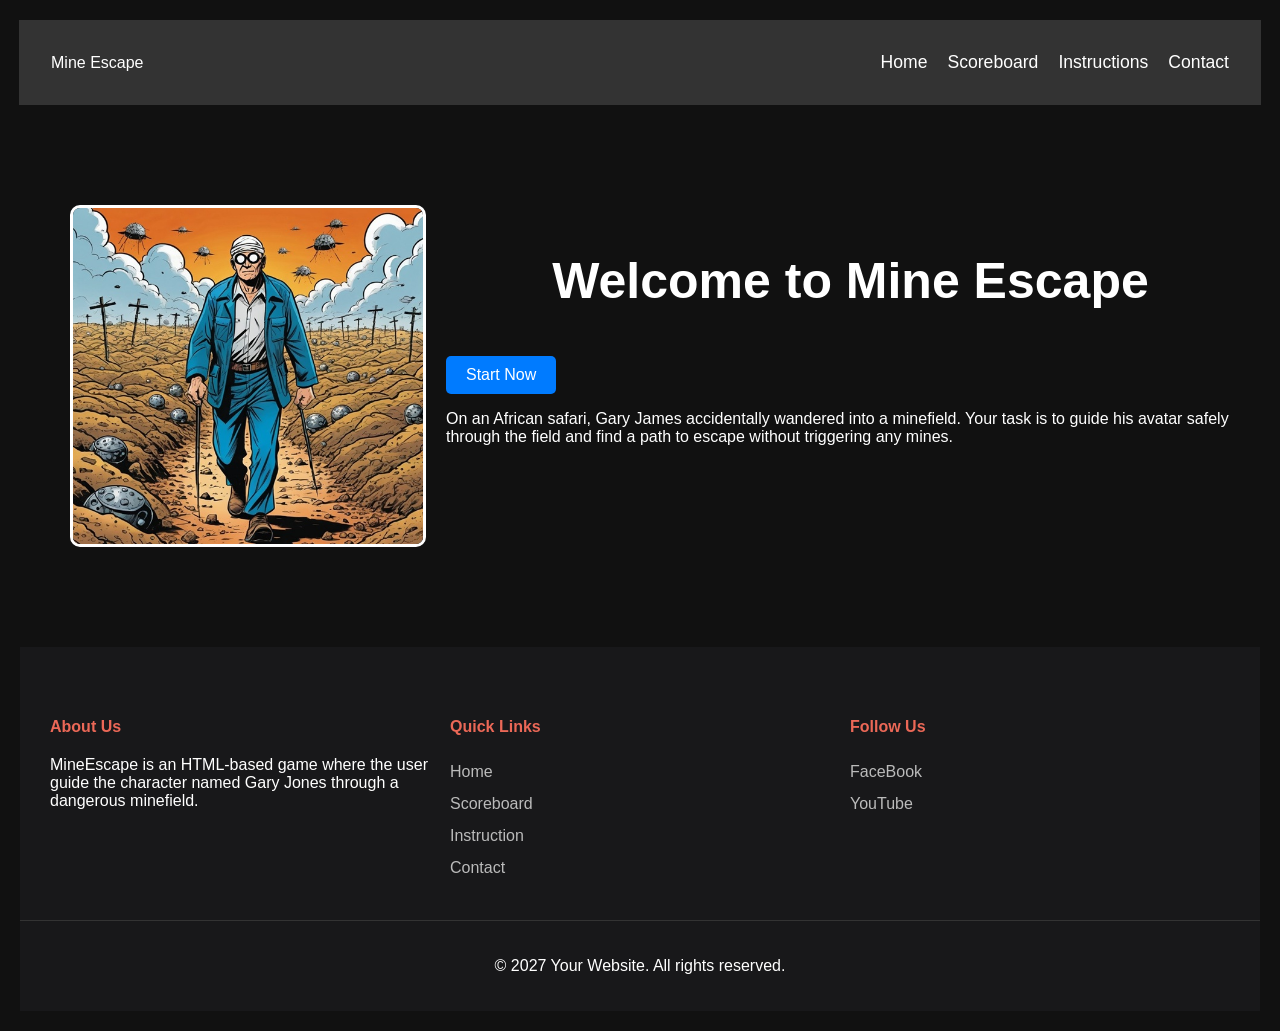
<file: index.html>
<!DOCTYPE html> 
<html>
<link rel="stylesheet" href="mineescape.css" type="text/css"/>
	<audio autoplay loop>
        <source src="audios\gintro.mp3" type="audio/mpeg">
    </audio>
    <head>
        <title>Mine Escape</title >
		<nav class="navbar">
			<div class="logo">Mine Escape</div>
				<ul class="nav-links">
					<li><a href="index.html">Home</a></li>
					<li><a href="scoreboard.html">Scoreboard</a></li>
					<li><a href="instructions.html">Instructions</a></li>
					<li><a href="contact.html">Contact</a></li>
				</ul>
		</nav>
    </head> 
	<body>
		<div class="container">
				<img src="images/game_image.jpg" />		
			<div class="text">	
			<h2 style="text-align: center;">Welcome to Mine Escape</h2>
			<a href="gameplay.html" class="button-link">Start Now</a>
			<p>On an African safari, Gary James accidentally wandered into a minefield. 
			Your task is to guide his avatar safely through the field and find a path to escape without triggering any mines.
			</p>
			</div>
       </div> 
    </body>
<footer>
  <div class="footer-container">
    <div class="footer-col">
      <h4>About Us</h4>
      <p>MineEscape is an HTML-based game where the user guide the character named Gary Jones through a dangerous minefield.</p>
    </div>
    <div class="footer-col">
      <h4>Quick Links</h4>
      <ul>
        <li><a href="index.html">Home</a></li>
        <li><a href="scoreboard.html">Scoreboard</a></li>
        <li><a href="instructions.html">Instruction</a></li>
		<li><a href="contact.html">Contact</a></li>
      </ul>
    </div>
    <div class="footer-col">
      <h4>Follow Us</h4>
      <div class="socials">
	  <ul>
        <li><a href="https://www.facebook.com/gavin.samuel.5">FaceBook</a><li>
        <li><a href="https://www.youtube.com/@garvinsamuel2991">YouTube</a><li>
		<ul>
      </div>
    </div>
  </div>
  <div class="footer-bottom">
    <p>&copy; 2027 Your Website. All rights reserved.</p>
  </div>
</footer>
</html>
</file>
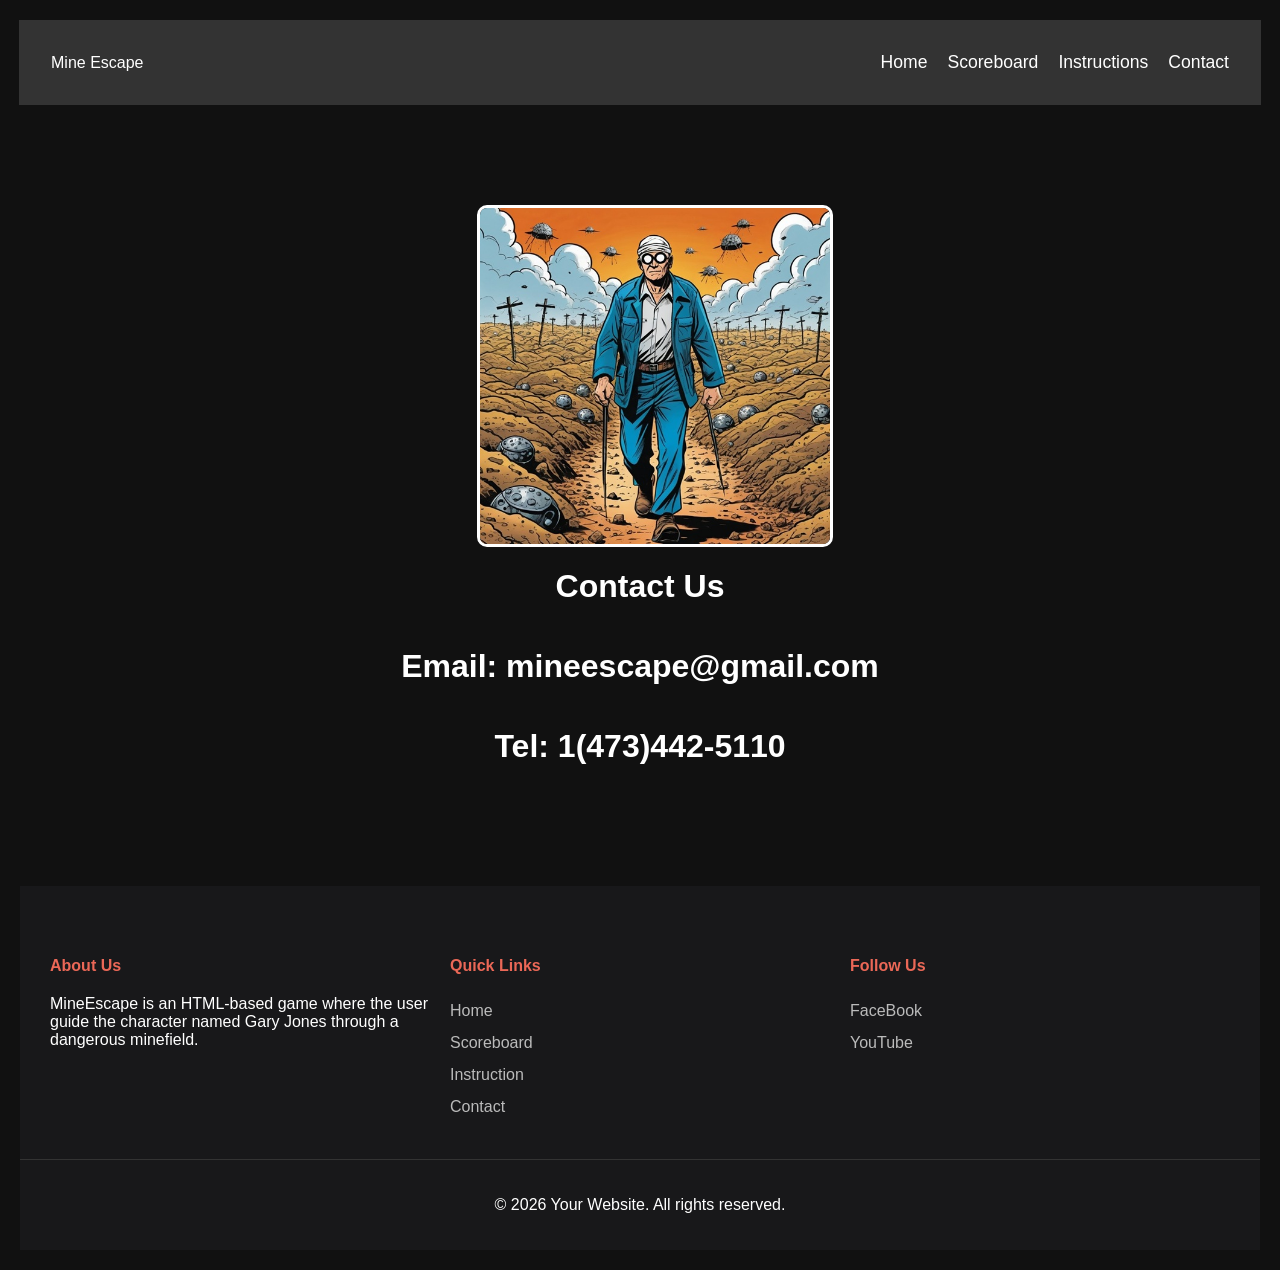
<file: contact.html>
<!DOCTYPE html> 
<html>
<link rel="stylesheet" href="mineescape.css" type="text/css"/>
	<audio autoplay loop>
        <source src="audios\gintro.mp3" type="audio/mpeg">
    </audio>
    <head>
        <title>Mine Escape</title >
		<nav class="navbar">
			<div class="logo">Mine Escape</div>
				<ul class="nav-links">
					<li><a href="index.html">Home</a></li>
					<li><a href="scoreboard.html">Scoreboard</a></li>
					<li><a href="instructions.html">Instructions</a></li>
					<li><a href="contact.html">Contact</a></li>
				</ul>
		</nav>
    </head> 
    <body>
	<img src="images/game_image.jpg" /> 
        <h1 style="text-align: center;">Contact Us</h1>
		<h1 style="text-align: center;">Email: mineescape@gmail.com</h1>
			<h1 style="text-align: center;">Tel: 1(473)442-5110</h1>       
        
    </body>
<footer>
  <div class="footer-container">
    <div class="footer-col">
      <h4>About Us</h4>
      <p>MineEscape is an HTML-based game where the user guide the character named Gary Jones through a dangerous minefield.</p>
    </div>
    <div class="footer-col">
      <h4>Quick Links</h4>
      <ul>
        <li><a href="index.html">Home</a></li>
        <li><a href="scoreboard.html">Scoreboard</a></li>
        <li><a href="instructions.html">Instruction</a></li>
		<li><a href="contact.html">Contact</a></li>
      </ul>
    </div>
    <div class="footer-col">
      <h4>Follow Us</h4>
      <div class="socials">
	  <ul>
        <li><a href="https://www.facebook.com/gavin.samuel.5">FaceBook</a><li>
        <li><a href="https://www.youtube.com/@garvinsamuel2991">YouTube</a><li>
		<ul>
      </div>
    </div>
  </div>
  <div class="footer-bottom">
    <p>&copy; 2026 Your Website. All rights reserved.</p>
  </div>
</footer>
</html>
</file>
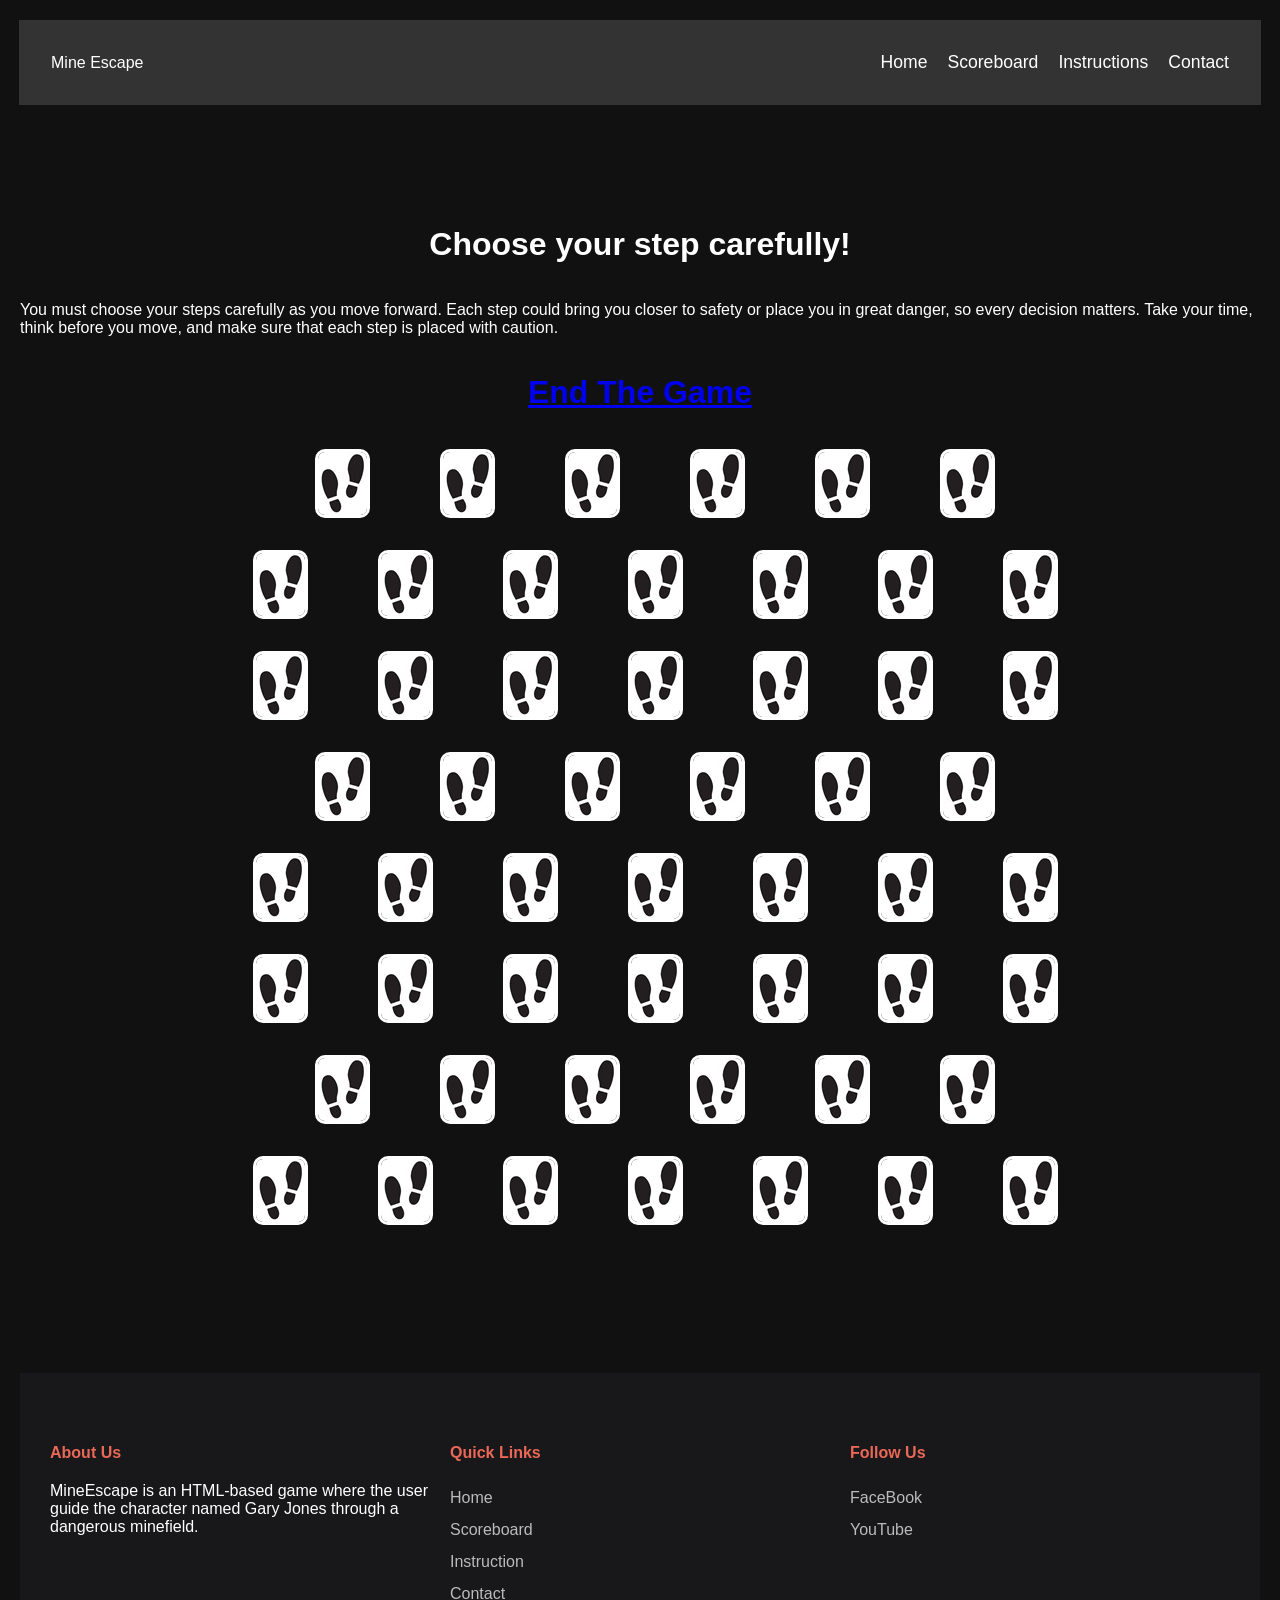
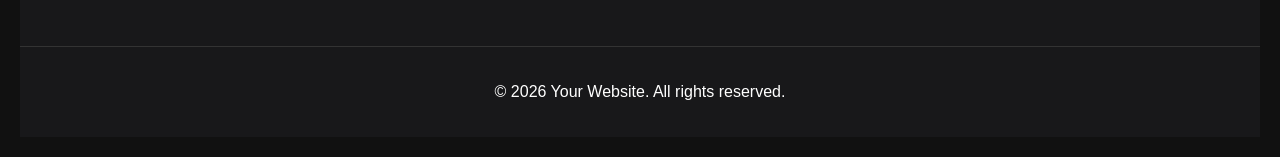
<file: gameplay.html>
<!DOCTYPE html> 
<html>
<link rel="stylesheet" href="mineescape.css" type="text/css"/>
	<audio autoplay loop>
        <source src="audios\mgp.mp3" type="audio/mpeg">
    </audio>
    <head>
        <title>Mine Escape</title >
		<nav class="navbar">
			<div class="logo">Mine Escape</div>
				<ul class="nav-links">
					<li><a href="index.html">Home</a></li>
					<li><a href="scoreboard.html">Scoreboard</a></li>
					<li><a href="instructions.html">Instructions</a></li>
					<li><a href="contact.html">Contact</a></li>
				</ul>
		</nav>
    </head> 
    <body>
        <h1 style="text-align: center;">Choose your step carefully!</h1>
		<p>You must choose your steps carefully as you move forward. Each step could bring you closer to safety or place you in great danger, so every decision matters. Take your time, think before you move, and make sure that each step is placed with caution.</p>
		<H1 style="text-align: left;"><a href="index.html">End The Game</a></H1>
        <p>
		<a href="landmine.html"><img src="images/se/1.jpg"/></a>
		
		<a href="landmine.html"><img src="images/se/1.jpg"/></a>
	
		<a href="escape.html"><img src="images/se/1.jpg"/></a>
		
		<a href="landmine.html"><img src="images/se/1.jpg"/></a>
		
		<a href="safepath.html"><img src="images/se/1.jpg"/></a>
		
		<a href="safepath.html"><img src="images/se/1.jpg"/></a>
		</p><p>
		<a href="landmine.html"><img src="images/se/1.jpg"/></a>
		
		<a href="safepath.html"><img src="images/se/1.jpg"/></a>
		
		<a href="landmine.html"><img src="images/se/1.jpg"/></a>
		
		<a href="safepath.html"><img src="images/se/1.jpg"/></a>
		
		<a href="landmine.html"><img src="images/se/1.jpg"/></a>
		
		<a href="landmine.html"><img src="images/se/1.jpg"/></a>
		
		
		<a href="safepath.html"><img src="images/se/1.jpg"/></a>
		</p><p>
		<a href="landmine.html"><img src="images/se/1.jpg"/></a>
		
		<a href="safepath.html"><img src="images/se/1.jpg"/></a>
		
		<a href="escape.html"><img src="images/se/1.jpg"/></a>
		
		<a href="landmine.html"><img src="images/se/1.jpg"/></a>
		
		<a href="landmine.html"><img src="images/se/1.jpg"/></a>
		
		<a href="safepath.html"><img src="images/se/1.jpg"/></a>
		
		<a href="landmine.html"><img src="images/se/1.jpg"/></a>
		</p><p>
		<a href="safepath.html"><img src="images/se/1.jpg"/></a>
		
		<a href="landmine.html"><img src="images/se/1.jpg"/></a>
	
		<a href="landmine.html"><img src="images/se/1.jpg"/></a>
		
		<a href="safepath.html"><img src="images/se/1.jpg"/></a>
		
		
		<a href="safepath.html"><img src="images/se/1.jpg"/></a>
		
		<a href="landmine.html"><img src="images/se/1.jpg"/></a>
		</p><p>
		<a href="landmine.html"><img src="images/se/1.jpg"/></a>
		
		<a href="safepath.html"><img src="images/se/1.jpg"/></a>
		
		<a href="landmine.html"><img src="images/se/1.jpg"/></a>
	
		<a href="escape.html"><img src="images/se/1.jpg"/></a>
		
		<a href="safepath.html"><img src="images/se/1.jpg"/></a>
		
		<a href="landmine.html"><img src="images/se/1.jpg"/></a>
		
		<a href="landmine.html"><img src="images/se/1.jpg"/></a>
		</p><p>
		<a href="landmine.html"><img src="images/se/1.jpg"/></a>
	
		<a href="safepath.html"><img src="images/se/1.jpg"/></a>
	
		<a href="landmine.html"><img src="images/se/1.jpg"/></a>
		
		
		<a href="safepath.html"><img src="images/se/1.jpg"/></a>
		
		<a href="safepath.html"><img src="images/se/1.jpg"/></a>
		
		<a href="landmine.html"><img src="images/se/1.jpg"/></a>
		
		<a href="safepath.html"><img src="images/se/1.jpg"/></a>
		</p><p>
		<a href="landmine.html"><img src="images/se/1.jpg"/></a>
		
		<a href="landmine.html"><img src="images/se/1.jpg"/></a>
	
		<a href="safepath.html"><img src="images/se/1.jpg"/></a>
		
		<a href="landmine.html"><img src="images/se/1.jpg"/></a>
		
		<a href="escape.html"><img src="images/se/1.jpg"/></a>
		
		<a href="landmine.html"><img src="images/se/1.jpg"/></a>
	</p><p>
		<a href="landmine.html"><img src="images/se/1.jpg"/></a>
		
		<a href="safepath.html"><img src="images/se/1.jpg"/></a>
		<a href="landmine.html"><img src="images/se/1.jpg"/></a>
		
		
		<a href="safepath.html"><img src="images/se/1.jpg"/></a>
		
		<a href="safepath.html"><img src="images/se/1.jpg"/></a>
		
		<a href="landmine.html"><img src="images/se/1.jpg"/></a>
		
		<a href="safepath.html"><img src="images/se/1.jpg"/></a>
		<p></P>
    </body>
<footer>
  <div class="footer-container">
    <div class="footer-col">
      <h4>About Us</h4>
      <p>MineEscape is an HTML-based game where the user guide the character named Gary Jones through a dangerous minefield.</p>
    </div>
    <div class="footer-col">
      <h4>Quick Links</h4>
      <ul>
        <li><a href="index.html">Home</a></li>
        <li><a href="scoreboard.html">Scoreboard</a></li>
        <li><a href="instructions.html">Instruction</a></li>
		<li><a href="contact.html">Contact</a></li>
      </ul>
    </div>
    <div class="footer-col">
      <h4>Follow Us</h4>
      <div class="socials">
	  <ul>
        <li><a href="https://www.facebook.com/gavin.samuel.5">FaceBook</a><li>
        <li><a href="https://www.youtube.com/@garvinsamuel2991">YouTube</a><li>
		<ul>
      </div>
    </div>
  </div>
  <div class="footer-bottom">
    <p>&copy; 2026 Your Website. All rights reserved.</p>
  </div>
</footer>
</html>
</file>
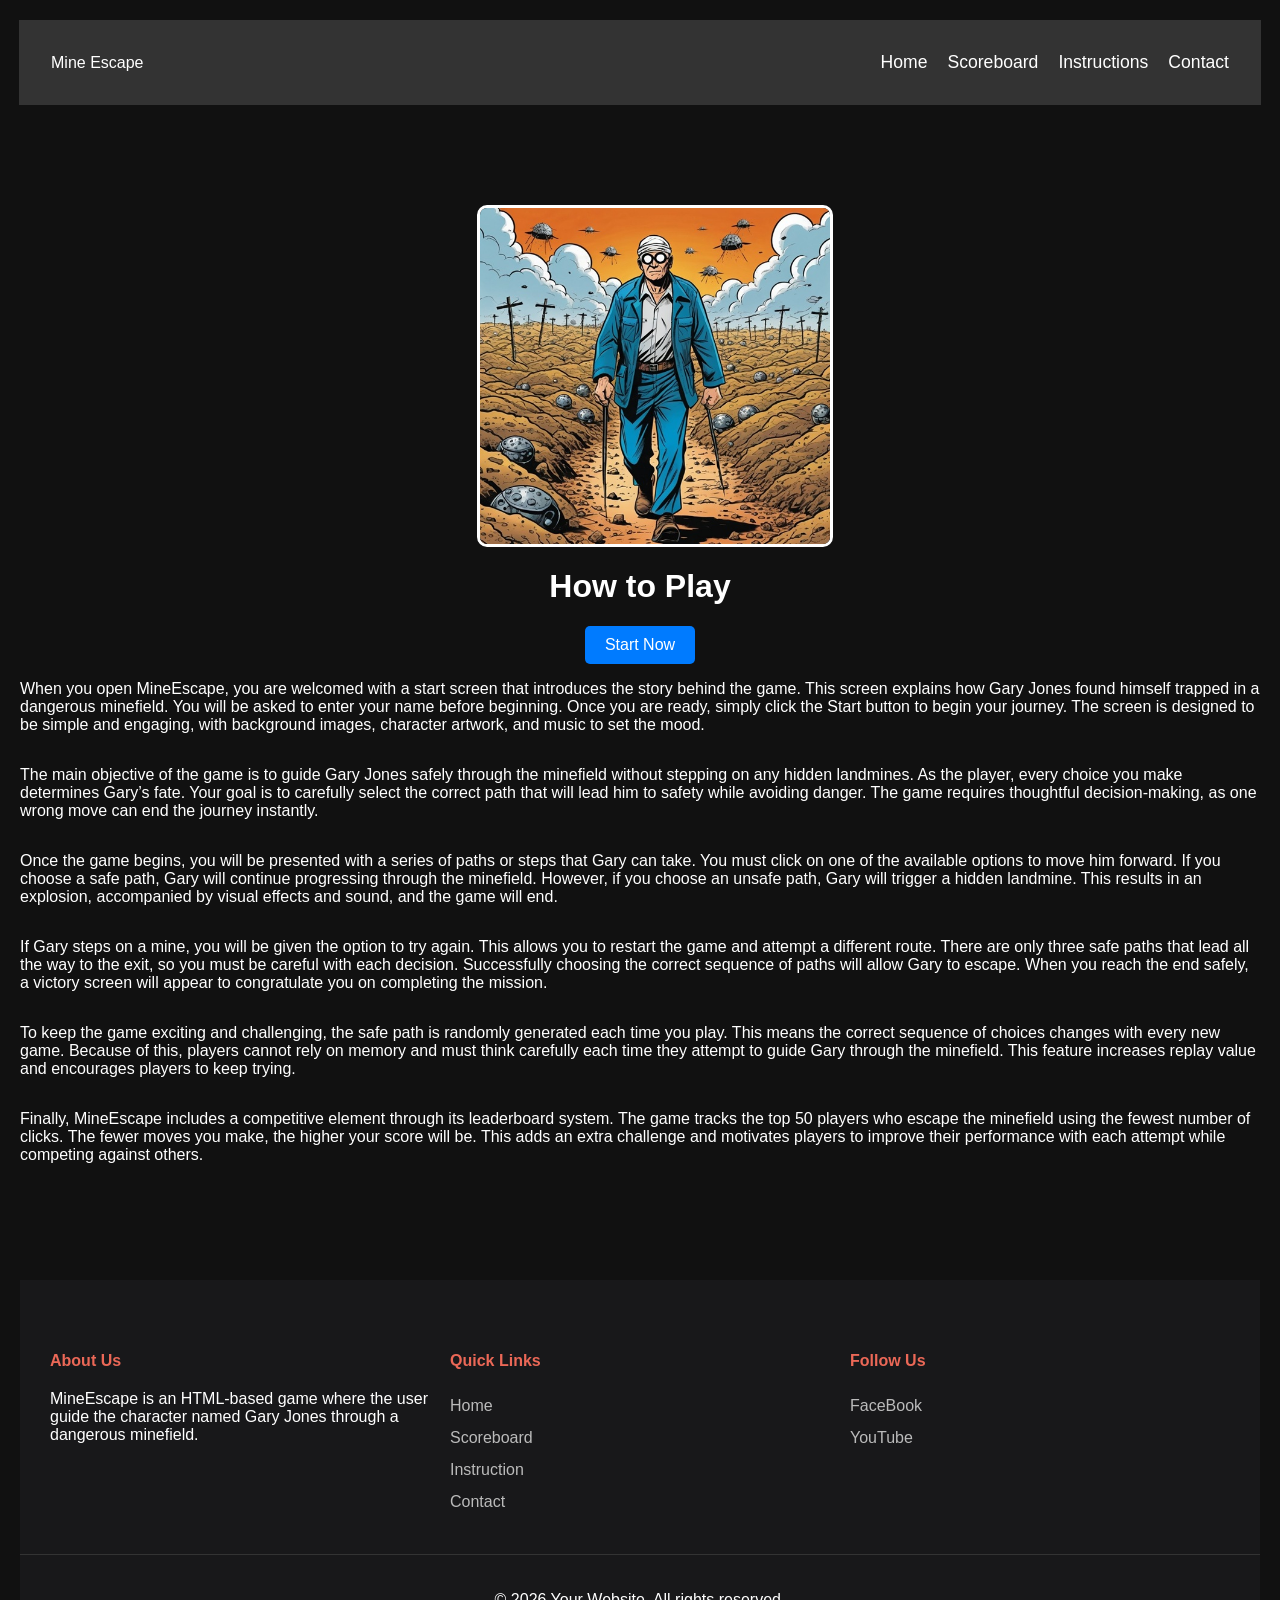
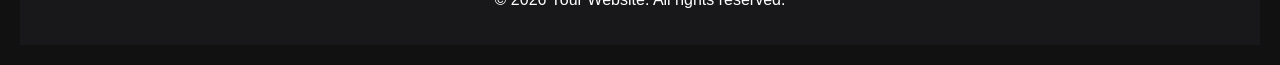
<file: instructions.html>
<!DOCTYPE html> 
<html>
<link rel="stylesheet" href="mineescape.css" type="text/css"/>
	<audio autoplay loop>
        <source src="audios\gintro.mp3" type="audio/mpeg">
    </audio>
    <head>
        <title>Mine Escape</title >
		<nav class="navbar">
			<div class="logo">Mine Escape</div>
				<ul class="nav-links">
					<li><a href="index.html">Home</a></li>
					<li><a href="scoreboard.html">Scoreboard</a></li>
					<li><a href="instructions.html">Instructions</a></li>
					<li><a href="contact.html">Contact</a></li>
				</ul>
		</nav>
    </head> 
    <body>
	<img src="images/game_image.jpg" />	

        <h1 style="text-align: center;">How to Play</h1> 
		<a href="gameplay.html" class="button-link">Start Now</a>
		<p>
		When you open MineEscape, you are welcomed with a start screen that introduces the story behind the game. 
		This screen explains how Gary Jones found himself trapped in a dangerous minefield. You will be asked to 
		enter your name before beginning. Once you are ready, simply click the Start button to begin your journey. 
		The screen is designed to be simple and engaging, with background images, character artwork, and music to set the mood.
		</p>
		<p>
		The main objective of the game is to guide Gary Jones safely through the minefield without stepping on any hidden landmines. 
		As the player, every choice you make determines Gary’s fate. Your goal is to carefully select the correct path that will lead him 
		to safety while avoiding danger. The game requires thoughtful decision-making, as one wrong move can end the journey instantly.
		</p>
		<p>
		Once the game begins, you will be presented with a series of paths or steps that Gary can take. You must click on one of the 
		available options to move him forward. If you choose a safe path, Gary will continue progressing through the minefield. However, 
		if you choose an unsafe path, Gary will trigger a hidden landmine. This results in an explosion, accompanied by visual effects and 
		sound, and the game will end.
		</p>
		<p>
		If Gary steps on a mine, you will be given the option to try again. This allows you to restart the game and attempt a different route.
		There are only three safe paths that lead all the way to the exit, so you must be careful with each decision. Successfully choosing 
		the correct sequence of paths will allow Gary to escape. When you reach the end safely, a victory screen will appear to congratulate 
		you on completing the mission.
		</p>
		<p>
		To keep the game exciting and challenging, the safe path is randomly generated each time you play. This means the correct sequence of
		choices changes with every new game. Because of this, players cannot rely on memory and must think carefully each time they attempt to 
		guide Gary through the minefield. This feature increases replay value and encourages players to keep trying.
		</p>
		<p>
		Finally, MineEscape includes a competitive element through its leaderboard system. The game tracks the top 50 players who escape the 
		minefield using the fewest number of clicks. The fewer moves you make, the higher your score will be. This adds an extra challenge and 
		motivates players to improve their performance with each attempt while competing against others.
		</p>    
    </body>
<footer>
  <div class="footer-container">
    <div class="footer-col">
      <h4>About Us</h4>
      <p>MineEscape is an HTML-based game where the user guide the character named Gary Jones through a dangerous minefield.</p>
    </div>
    <div class="footer-col">
      <h4>Quick Links</h4>
      <ul>
        <li><a href="index.html">Home</a></li>
        <li><a href="scoreboard.html">Scoreboard</a></li>
        <li><a href="instructions.html">Instruction</a></li>
		<li><a href="contact.html">Contact</a></li>
      </ul>
    </div>
    <div class="footer-col">
      <h4>Follow Us</h4>
      <div class="socials">
	  <ul>
        <li><a href="https://www.facebook.com/gavin.samuel.5">FaceBook</a><li>
        <li><a href="https://www.youtube.com/@garvinsamuel2991">YouTube</a><li>
		<ul>
      </div>
    </div>
  </div>
  <div class="footer-bottom">
    <p>&copy; 2026 Your Website. All rights reserved.</p>
  </div>
</footer>
</html>
</file>
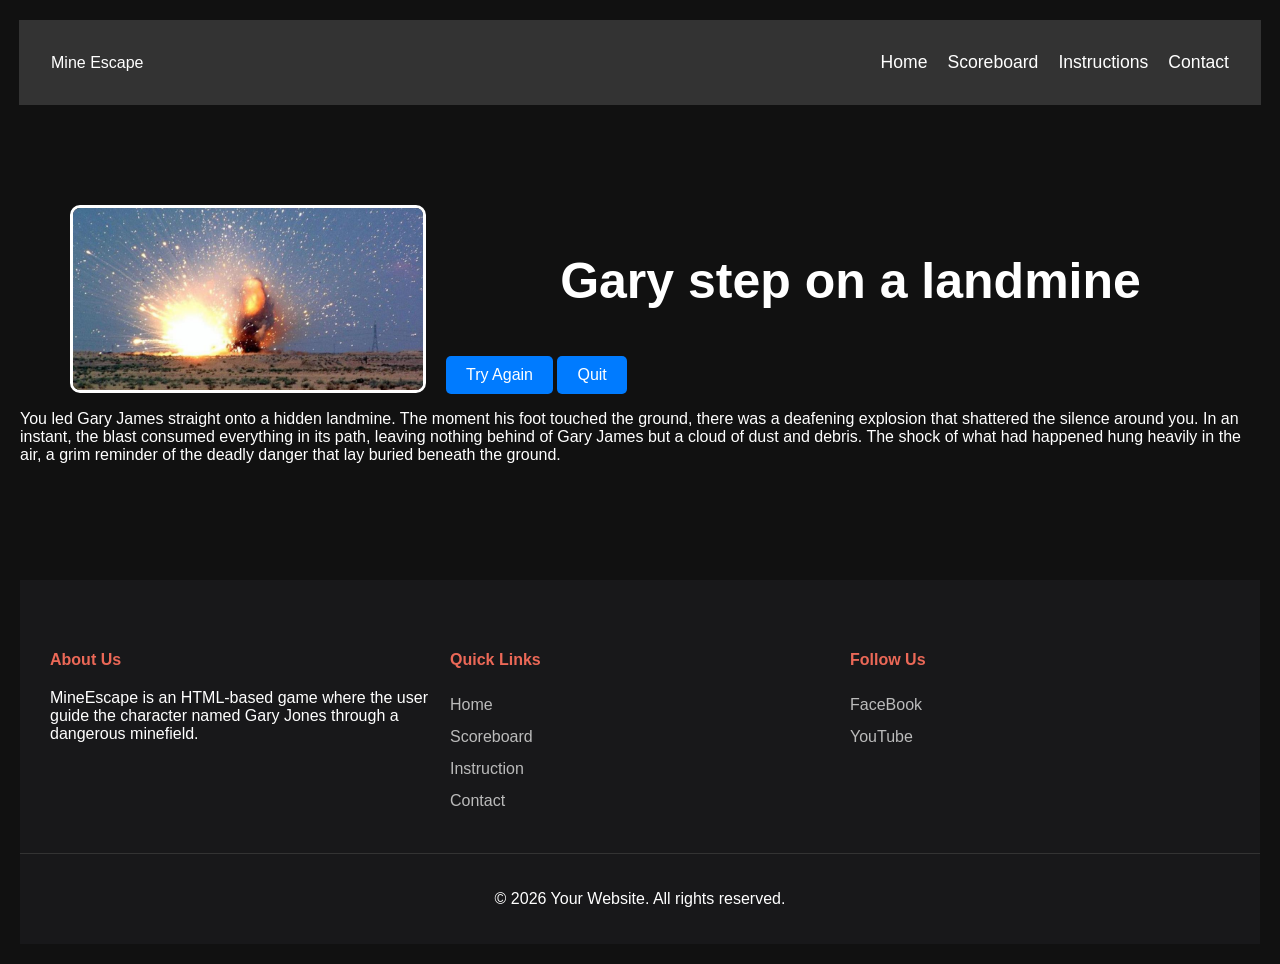
<file: landmine.html>
<!DOCTYPE html> 
<html>
<link rel="stylesheet" href="mineescape.css" type="text/css"/>
	<audio autoplay>
        <source src="audios\mexp.mp3" type="audio/mpeg">
    </audio>
    <head>
        <title>Mine Escape</title >
		<nav class="navbar">
			<div class="logo">Mine Escape</div>
				<ul class="nav-links">
					<li><a href="index.html">Home</a></li>
					<li><a href="scoreboard.html">Scoreboard</a></li>
					<li><a href="instructions.html">Instructions</a></li>
					<li><a href="contact.html">Contact</a></li>
				</ul>
		</nav>
    </head> 
    <body>
			<div class="container">
			<img src="images\ig\mexp.jpg" /> 								
			<div class="text">	
			<h2 style="text-align: center;">Gary step on a landmine</h2>
			<a href="gameplay.html" class="button-link">Try Again</a>
			<a href="index.html" class="button-link">Quit</a>
			<p> You led Gary James straight onto a hidden landmine. The moment his foot touched the ground, 
			there was a deafening explosion that shattered the silence around you. In an instant, the blast consumed everything in its path,
			leaving nothing behind of Gary James but a cloud of dust and debris. The shock of what had happened hung heavily in the air, 
			a grim reminder of the deadly danger that lay buried beneath the ground.
			</p>
			</div>
       </div>
    </body>
<footer>
  <div class="footer-container">
    <div class="footer-col">
      <h4>About Us</h4>
      <p>MineEscape is an HTML-based game where the user guide the character named Gary Jones through a dangerous minefield.</p>
    </div>
    <div class="footer-col">
      <h4>Quick Links</h4>
      <ul>
        <li><a href="index.html">Home</a></li>
        <li><a href="scoreboard.html">Scoreboard</a></li>
        <li><a href="instructions.html">Instruction</a></li>
		<li><a href="contact.html">Contact</a></li>
      </ul>
    </div>
    <div class="footer-col">
      <h4>Follow Us</h4>
      <div class="socials">
	  <ul>
        <li><a href="https://www.facebook.com/gavin.samuel.5">FaceBook</a><li>
        <li><a href="https://www.youtube.com/@garvinsamuel2991">YouTube</a><li>
		<ul>
      </div>
    </div>
  </div>
  <div class="footer-bottom">
    <p>&copy; 2026 Your Website. All rights reserved.</p>
  </div>
</footer>
</html>
</file>
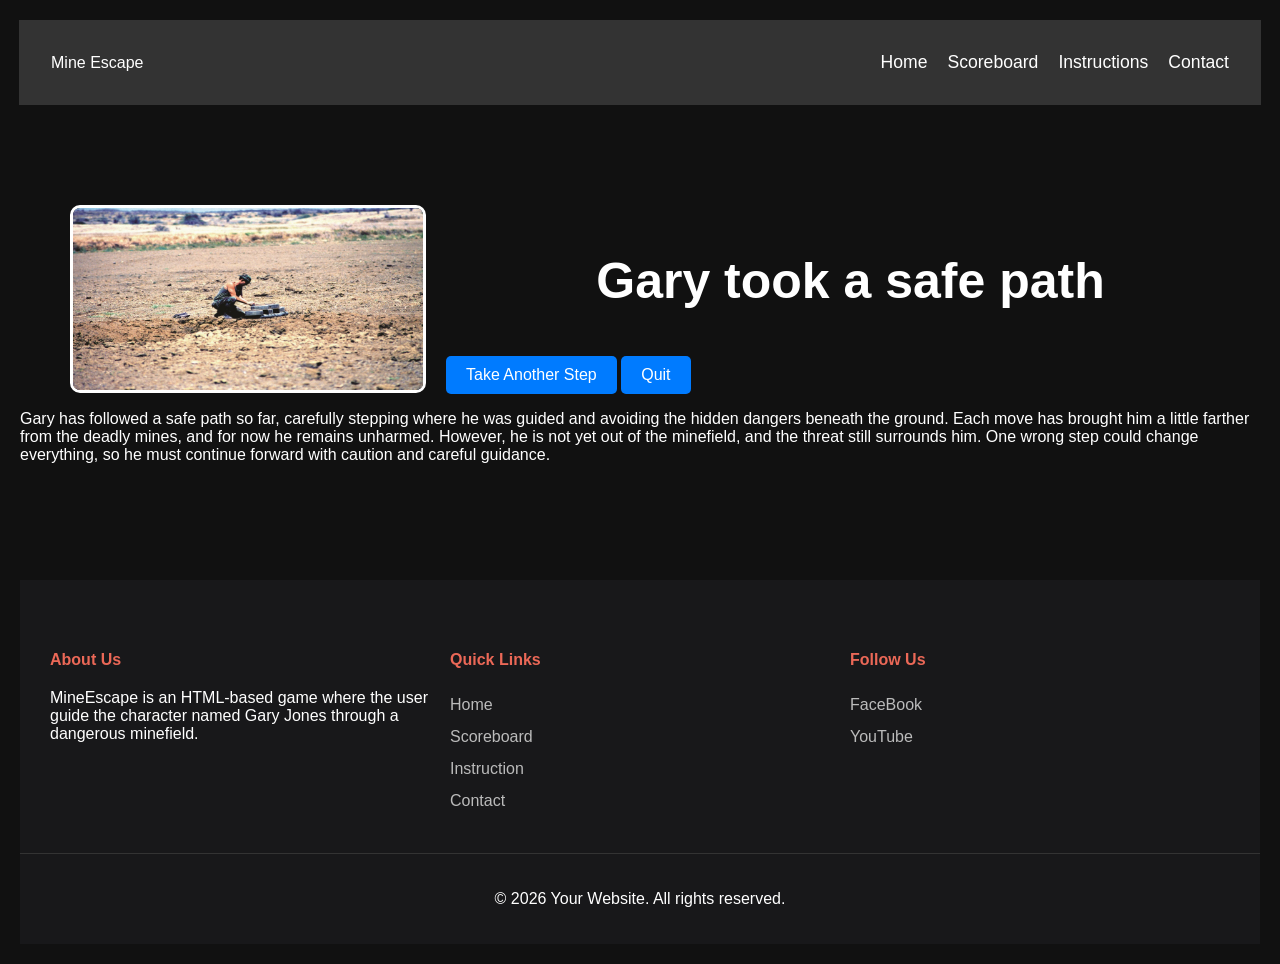
<file: safepath.html>
<!DOCTYPE html> 
<html>
<link rel="stylesheet" href="mineescape.css" type="text/css"/>
    <audio autoplay>
        <source src="audios\msafe.mp3" type="audio/mpeg">
    </audio>
    <head>
        <title>Mine Escape</title >
		<nav class="navbar">
			<div class="logo">Mine Escape</div>
				<ul class="nav-links">
					<li><a href="index.html">Home</a></li>
					<li><a href="scoreboard.html">Scoreboard</a></li>
					<li><a href="instructions.html">Instructions</a></li>
					<li><a href="contact.html">Contact</a></li>
				</ul>
		</nav>
    </head> 
    <body>
				<div class="container">
			<img src="images\ig\msafe.jpg" /> 							
			<div class="text">	
			<h2 style="text-align: center;">Gary took a safe path</h2>
			<a href="gameplay.html" class="button-link">Take Another Step</a>
			<a href="index.html" class="button-link">Quit</a>
			<p> Gary has followed a safe path so far, carefully stepping where he was guided and avoiding the hidden dangers 
			beneath the ground. Each move has brought him a little farther from the deadly mines, and for now he remains unharmed.
			However, he is not yet out of the minefield, and the threat still surrounds him. One wrong step could change everything,
			so he must continue forward with caution and careful guidance.
			</p>
			</div>
       </div>
    </body>
<footer>
  <div class="footer-container">
    <div class="footer-col">
      <h4>About Us</h4>
      <p>MineEscape is an HTML-based game where the user guide the character named Gary Jones through a dangerous minefield.</p>
    </div>
    <div class="footer-col">
      <h4>Quick Links</h4>
      <ul>
        <li><a href="index.html">Home</a></li>
        <li><a href="scoreboard.html">Scoreboard</a></li>
        <li><a href="instructions.html">Instruction</a></li>
		<li><a href="contact.html">Contact</a></li>
      </ul>
    </div>
    <div class="footer-col">
      <h4>Follow Us</h4>
      <div class="socials">
	  <ul>
        <li><a href="https://www.facebook.com/gavin.samuel.5">FaceBook</a><li>
        <li><a href="https://www.youtube.com/@garvinsamuel2991">YouTube</a><li>
		<ul>
      </div>
    </div>
  </div>
  <div class="footer-bottom">
    <p>&copy; 2026 Your Website. All rights reserved.</p>
  </div>
</footer>
</html>
</file>
<file: mineescape.css>
.navbar {
  
  margin-bottom: 100px;
  width: 95%;
  display: flex;
  justify-content: space-between;
  align-items: center;
  background-color: #333;
  padding: 1rem 2rem;
  color: white;
}


.nav-links {
  display: flex;
  list-style: none;
  gap: 20px;
}

.nav-links a {
  color: white;
  text-decoration: none;
  font-size: 1.1rem;
  transition: 0.3s;
}


.nav-links a:hover {
  color: #04AA6D;
}


footer {

  margin-top: 100px;
  float: bottom;
  width: 100%;
  background-color: #18181a;
  color: #ffffff;
  padding: 40px 0 20px;
  font-family: Arial, sans-serif;
}

.footer-container {
  display: flex;
  justify-content: space-around;
  flex-wrap: wrap;
  max-width: 1200px;
  margin: 0 auto;
}

.footer-col {
  flex: 1;
  min-width: 250px;
  padding: 10px;
}

.footer-col h4 {
  margin-bottom: 20px;
  color: #eb6857;
}

.footer-col ul {
  list-style: none;
  padding: 0;
}

.footer-col a {
  color: #bbb;
  text-decoration: none;
  line-height: 2;
}

.footer-col a:hover {
  color: #fff;
}

.footer-bottom {
  text-align: center;
  margin-top: 10px;
  border-top: 1px solid #333;
  padding-top: 20px;
}


body {
	display: flex;
	align-items: center;
	min-height: 100vh;
	flex-direction: column;
    font-family: Arial;
    background: #111;
    color: white;
    margin: 20px;
	
}


input {
    padding: 10px;
    font-size: 16px;

}

button {
    padding: 10px 15px;
    margin: 5px;
    cursor: pointer;
}

table {
    margin: auto;
    border-collapse: collapse;
    width: 50%;
}

th, td {
    padding: 10px;
    border-bottom: 1px solid #444;
}

th {
    background: #00cc99;
    color: black;
}


img{
	max-width: 350px;
	float: left;
	border-radius: 10px;
	border:3px solid white;
	margin-right: 20px;
	margin-left: 50px;
}

video{
	width: 480px;
	height: 360px;
	float: left;
	margin-right: 20px;
	margin-left: 50px;
}


.Container{
	margin: 20px auto;

}


.text h2{
	font-size: 50px;
	padding: 5px;
	
}


  .button-link {
    display: inline-block;
    padding: 10px 20px;
    background-color: #007BFF;
    color: white;
    text-decoration: none;
    border-radius: 5px;
    text-align: center;
  }
  .button-link:hover {
    background-color: #0056b3;
  }
</file>
